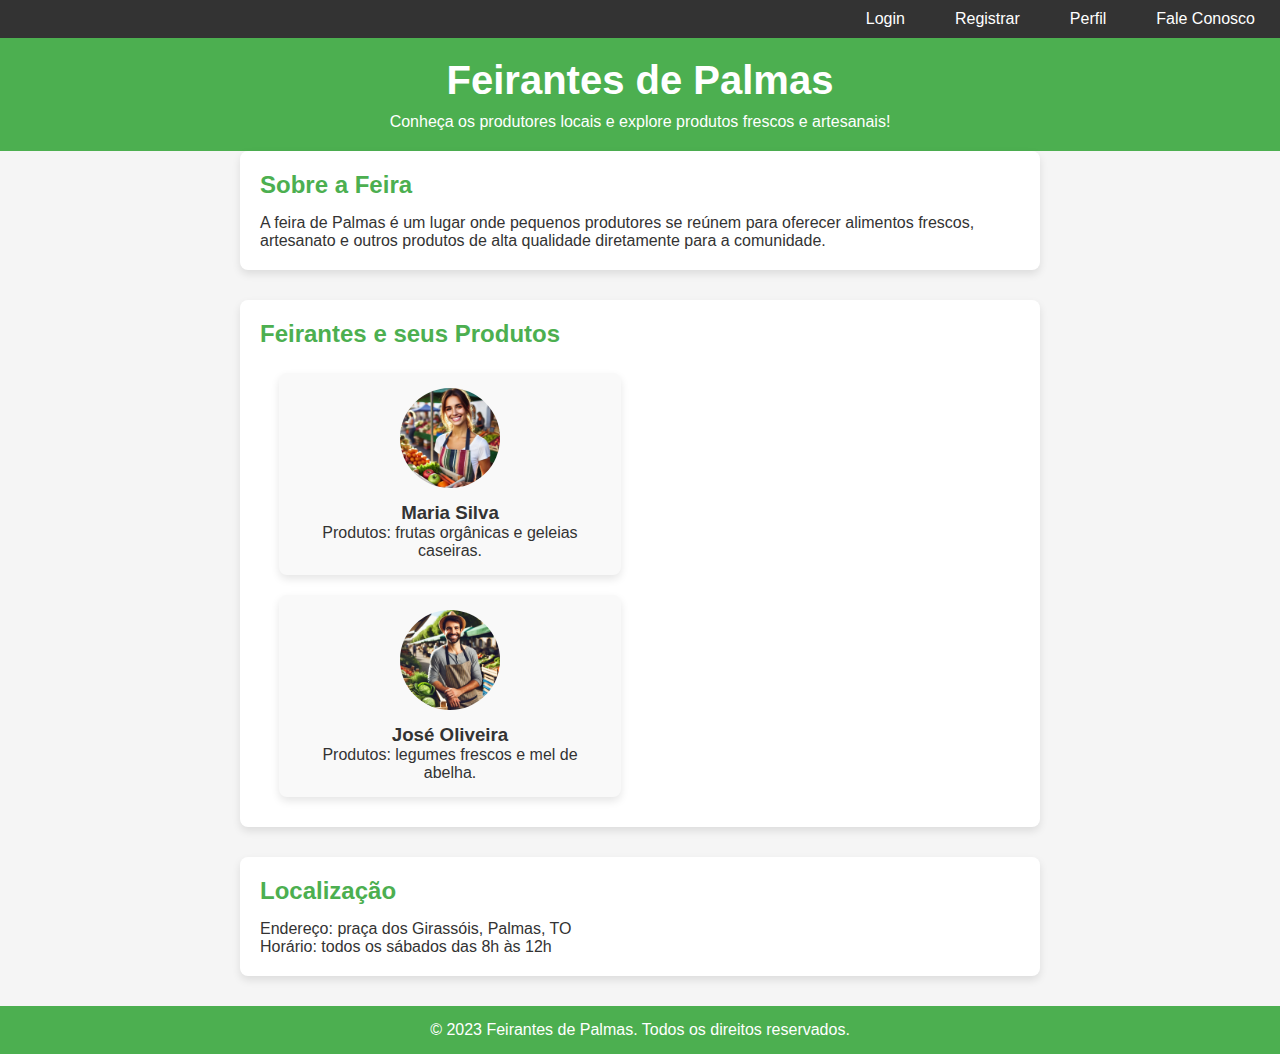
<file: index.html>
<!DOCTYPE html>
<html lang="pt-BR">
<head>
  <meta charset="UTF-8">
  <meta name="viewport" content="width=device-width, initial-scale=1.0">
  <title>Feirantes de Palmas</title>
  <link rel="stylesheet" href="style.css">
</head>
<body>
  <!-- Barra de navegação -->
  <nav class="navbar">
    <ul>
      <li><a href="login.html">Login</a></li>
      <li><a href="registrar.html">Registrar</a></li>
      <li><a href="perfil.html">Perfil</a></li>
      <li><a href="fale_conosco.html">Fale Conosco</a></li> <!-- Novo link "Fale Conosco" -->
    </ul>
  </nav>

  <!-- Cabeçalho da página -->
  <header>
    <h1>Feirantes de Palmas</h1>
    <p>Conheça os produtores locais e explore produtos frescos e artesanais!</p>
  </header>

  <section class="sobre">
    <h2>Sobre a Feira</h2>
    <p>A feira de Palmas é um lugar onde pequenos produtores se reúnem para oferecer alimentos frescos, artesanato e outros produtos de alta qualidade diretamente para a comunidade.</p>
  </section>

  <section class="feirantes">
    <h2>Feirantes e seus Produtos</h2>
    <div class="feirante-card">
      <img src="feirante1.jpg" alt="Feirante Maria">
      <h3>Maria Silva</h3>
      <p>Produtos: frutas orgânicas e geleias caseiras.</p>
    </div>
    <div class="feirante-card">
      <img src="feirante2.jpg" alt="Feirante José">
      <h3>José Oliveira</h3>
      <p>Produtos: legumes frescos e mel de abelha.</p>
    </div>
    <!-- Adicione mais feirantes aqui -->
  </section>

  <section class="localizacao">
    <h2>Localização</h2>
    <p>Endereço: praça dos Girassóis, Palmas, TO</p>
    <p>Horário: todos os sábados das 8h às 12h</p>
  </section>

  <footer>
    <p>&copy; 2023 Feirantes de Palmas. Todos os direitos reservados.</p>
  </footer>
</body>
</html>
</file>
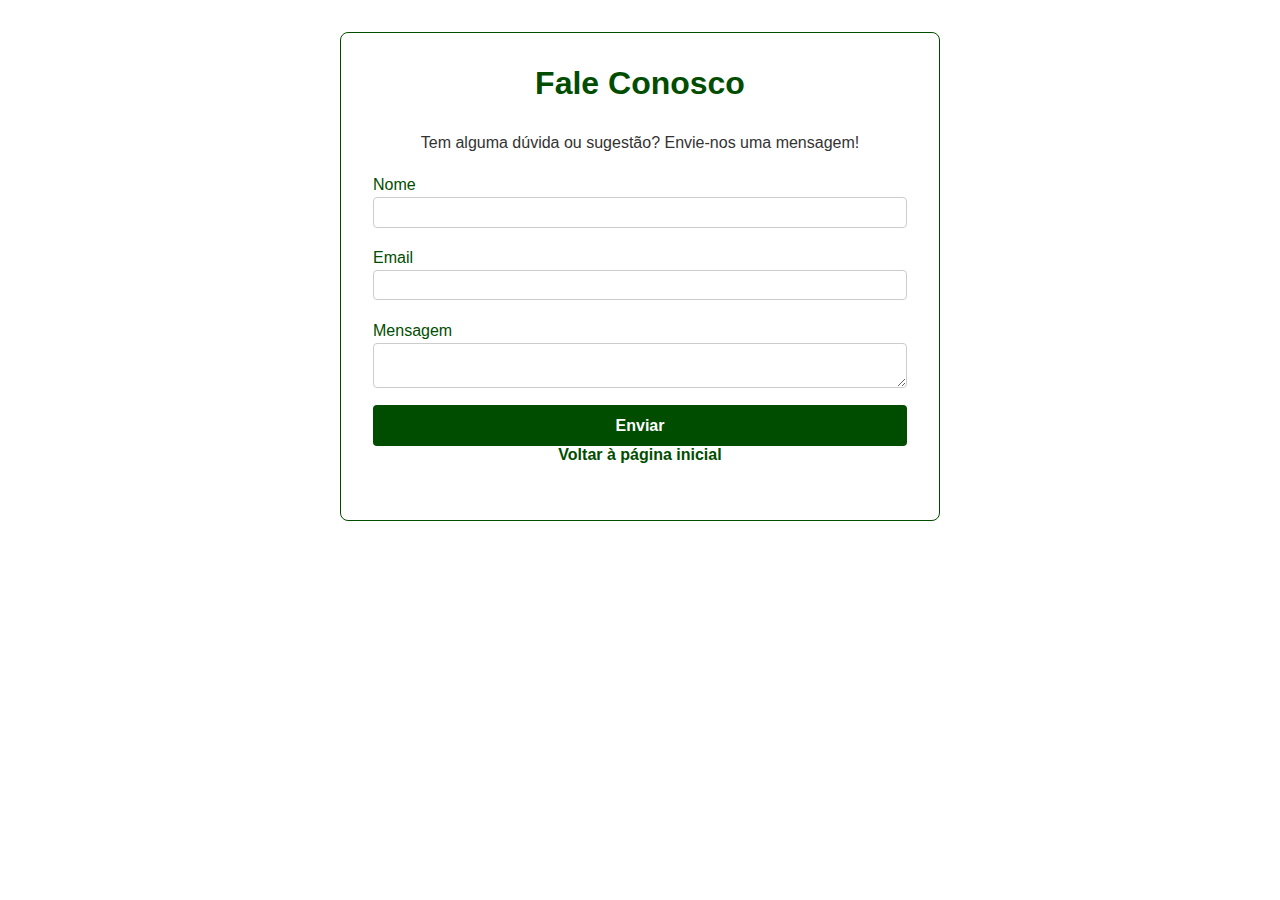
<file: fale_conosco.html>
<!DOCTYPE html>
<html lang="pt-BR">
<head>
  <meta charset="UTF-8">
  <meta name="viewport" content="width=device-width, initial-scale=1.0">
  <title>Fale Conosco - Feirantes de Palmas</title>
  <link rel="stylesheet" href="faleconosco.css">
</head>
<body>
  <div class="contact-container">
    <h1>Fale Conosco</h1>
    <p>Tem alguma dúvida ou sugestão? Envie-nos uma mensagem!</p>
    <form action="mailto:seuemail@exemplo.com" method="POST" enctype="text/plain">
      <label for="name">Nome</label>
      <input type="text" id="name" name="name" required>

      <label for="email">Email</label>
      <input type="email" id="email" name="email" required>

      <label for="message">Mensagem</label>
      <textarea id="message" name="message" required></textarea>

      <button type="submit">Enviar</button>
    </form>
    <p><a href="index.html">Voltar à página inicial</a></p>
  </div>
</body>
</html>
</file>
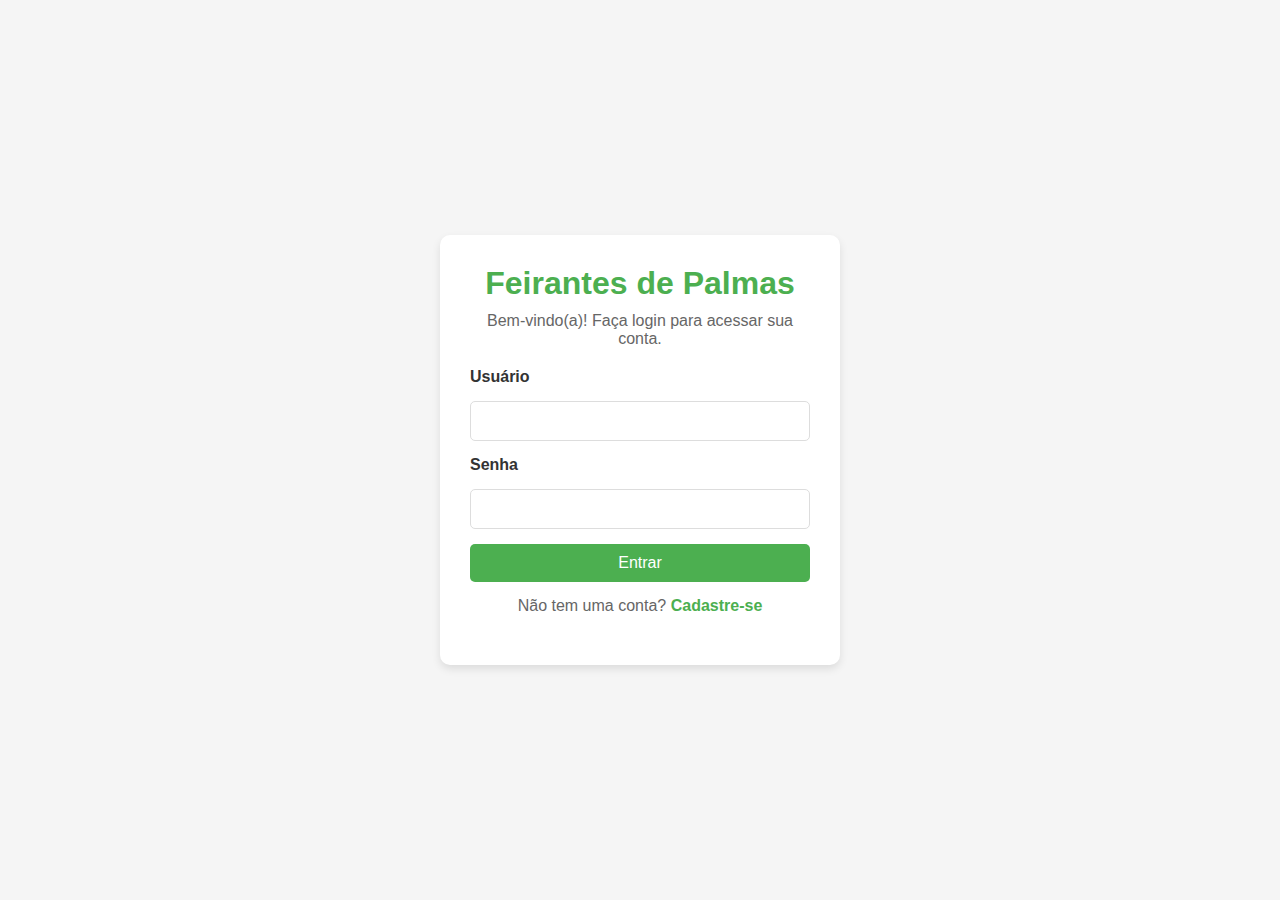
<file: login.html>
<!DOCTYPE html>
<html lang="pt-BR">
<head>
  <meta charset="UTF-8">
  <meta name="viewport" content="width=device-width, initial-scale=1.0">
  <title>Login - Feirantes de Palmas</title>
  <link rel="stylesheet" href="login.css">
</head>
<body>
  <div class="login-container">
    <h1>Feirantes de Palmas</h1>
    <p>Bem-vindo(a)! Faça login para acessar sua conta.</p>
    <form action="/login" method="POST">
      <label for="username">Usuário</label>
      <input type="text" id="username" name="username" required>

      <label for="password">Senha</label>
      <input type="password" id="password" name="password" required>

      <button type="submit">Entrar</button>
    </form>
    <p class="register-link">Não tem uma conta? <a href="registrar.html">Cadastre-se</a></p>
  </div>
</body>
</html>
</file>
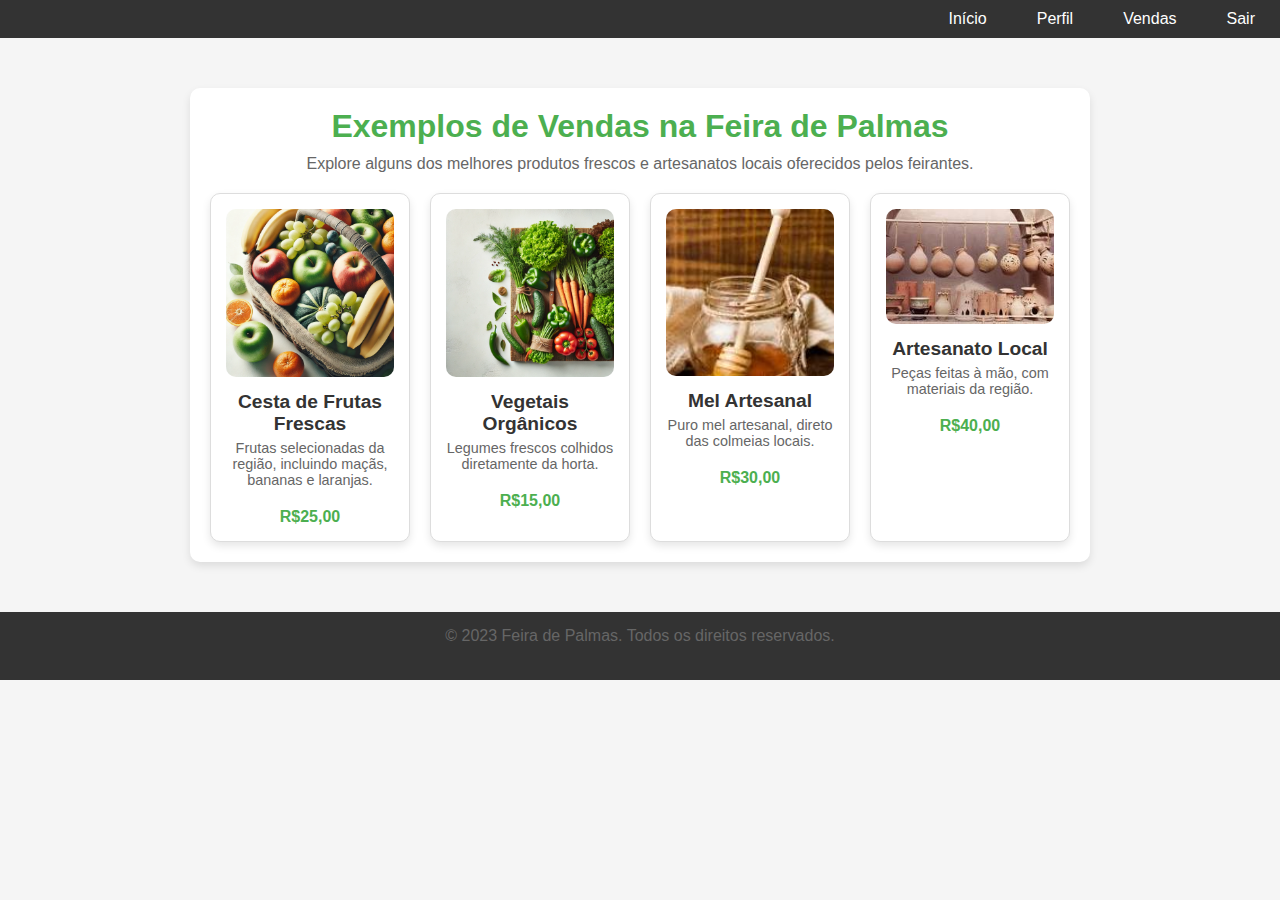
<file: produtos.html>
<!DOCTYPE html>
<html lang="pt-BR">
<head>
  <meta charset="UTF-8">
  <meta name="viewport" content="width=device-width, initial-scale=1.0">
  <title>Exemplos de Vendas - Feira de Palmas</title>
  <link rel="stylesheet" href="vendas.css">
</head>
<body>
  <!-- Barra de navegação -->
  <nav class="navbar">
    <ul>
      <li><a href="index.html">Início</a></li>
      <li><a href="perfil.html">Perfil</a></li>
      <li><a href="vendas.html">Vendas</a></li>
      <li><a href="login.html">Sair</a></li>
    </ul>
  </nav>

  <!-- Seção de vendas -->
  <div class="sales-container">
    <h1>Exemplos de Vendas na Feira de Palmas</h1>
    <p>Explore alguns dos melhores produtos frescos e artesanatos locais oferecidos pelos feirantes.</p>
    
    <!-- Galeria de Produtos -->
    <div class="product-gallery">
      <div class="product-card">
        <img src="frutas.jpg" alt="Cesta de frutas frescas">
        <h2>Cesta de Frutas Frescas</h2>
        <p>Frutas selecionadas da região, incluindo maçãs, bananas e laranjas.</p>
        <span>R$25,00</span>
      </div>
      <div class="product-card">
        <img src="vegetais.jpg" alt="Vegetais frescos">
        <h2>Vegetais Orgânicos</h2>
        <p>Legumes frescos colhidos diretamente da horta.</p>
        <span>R$15,00</span>
      </div>
      <div class="product-card">
        <img src="mel.jpg" alt="Pote de mel artesanal">
        <h2>Mel Artesanal</h2>
        <p>Puro mel artesanal, direto das colmeias locais.</p>
        <span>R$30,00</span>
      </div>
      <div class="product-card">
        <img src="artesanato.jpg" alt="Artesanato local">
        <h2>Artesanato Local</h2>
        <p>Peças feitas à mão, com materiais da região.</p>
        <span>R$40,00</span>
      </div>
    </div>
  </div>

  <footer>
    <p>&copy; 2023 Feira de Palmas. Todos os direitos reservados.</p>
  </footer>
</body>
</html>
</file>
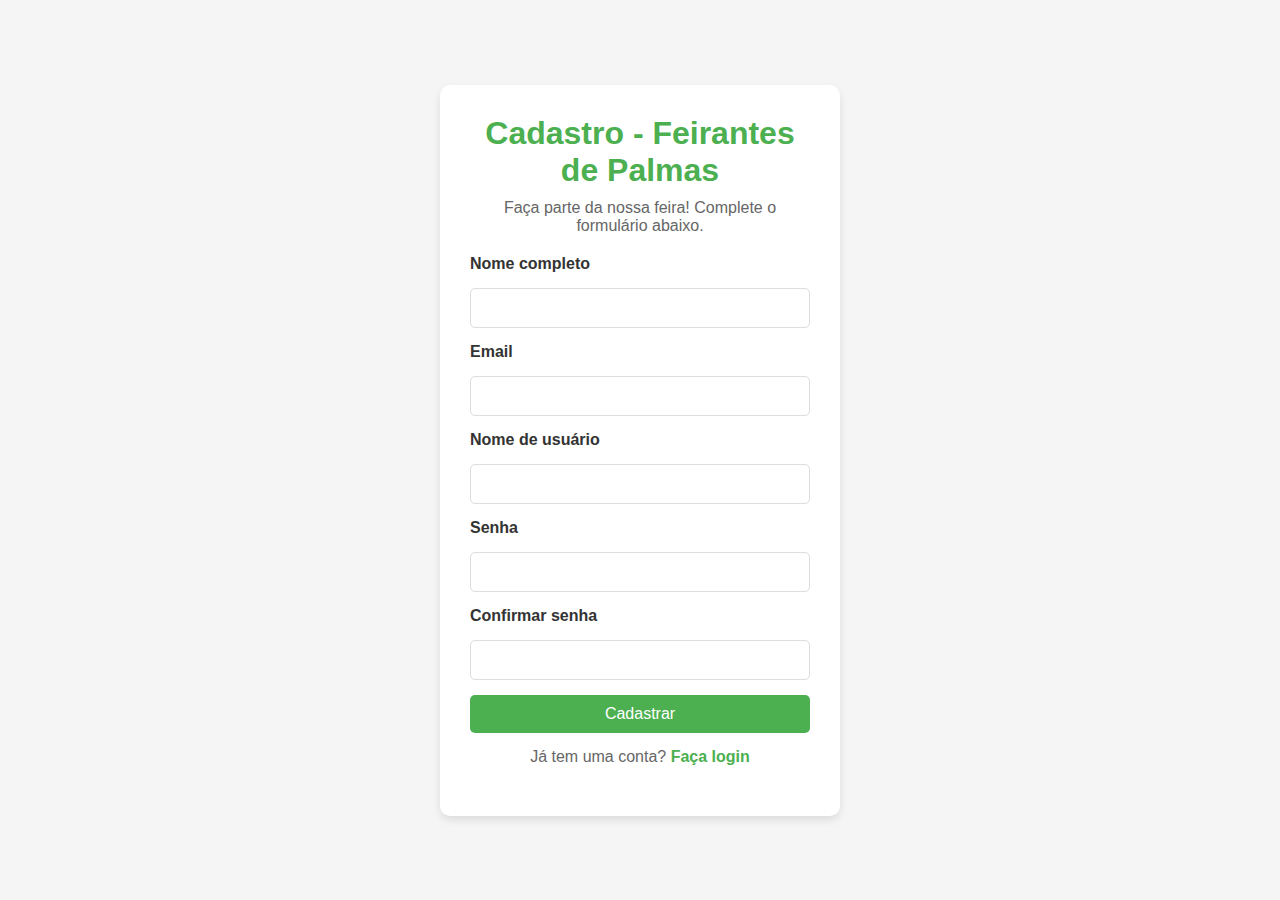
<file: registrar.html>
<!DOCTYPE html>
<html lang="pt-BR">
<head>
  <meta charset="UTF-8">
  <meta name="viewport" content="width=device-width, initial-scale=1.0">
  <title>Cadastro - Feirantes de Palmas</title>
  <link rel="stylesheet" href="registrar.css">
</head>
<body>
  <div class="register-container">
    <h1>Cadastro - Feirantes de Palmas</h1>
    <p>Faça parte da nossa feira! Complete o formulário abaixo.</p>
    <form action="/registrar" method="POST">
      <label for="name">Nome completo</label>
      <input type="text" id="name" name="name" required>

      <label for="email">Email</label>
      <input type="email" id="email" name="email" required>

      <label for="username">Nome de usuário</label>
      <input type="text" id="username" name="username" required>

      <label for="password">Senha</label>
      <input type="password" id="password" name="password" required>

      <label for="confirm-password">Confirmar senha</label>
      <input type="password" id="confirm-password" name="confirm-password" required>

      <button type="submit">Cadastrar</button>
    </form>
    <p class="login-link">Já tem uma conta? <a href="login.html">Faça login</a></p>
  </div>
</body>
</html>
</file>
<file: style.css>
/* Reset básico */
* {
  margin: 0;
  padding: 0;
  box-sizing: border-box;
}

body {
  font-family: Arial, sans-serif;
  background-color: #f5f5f5;
  color: #333;
}

/* Estilo da barra de navegação */
.navbar {
  background-color: #333;
  padding: 10px;
  text-align: right;
}

.navbar ul {
  list-style: none;
  display: flex;
  justify-content: flex-end;
}

.navbar li {
  margin-left: 20px;
}

.navbar a {
  color: white;
  text-decoration: none;
  padding: 10px 15px;
  border-radius: 5px;
  transition: background-color 0.3s;
}

.navbar a:hover {
  background-color: #4CAF50;
}

/* Estilo do cabeçalho */
header {
  background-color: #4CAF50;
  color: white;
  padding: 20px;
  text-align: center;
}

header h1 {
  font-size: 2.5em;
  margin-bottom: 10px;
}

.sobre, .feirantes, .localizacao {
  padding: 20px;
  max-width: 800px;
  margin: auto;
  margin-bottom: 30px;
  background-color: white;
  border-radius: 8px;
  box-shadow: 0 4px 8px rgba(0, 0, 0, 0.1);
}

h2 {
  color: #4CAF50;
  margin-bottom: 15px;
}

.feirante-card {
  display: inline-block;
  width: 45%;
  margin: 10px 2.5%;
  padding: 15px;
  text-align: center;
  background-color: #f9f9f9;
  border-radius: 8px;
  box-shadow: 0 4px 8px rgba(0, 0, 0, 0.1);
}

.feirante-card img {
  width: 100px;
  height: 100px;
  border-radius: 50%;
  margin-bottom: 10px;
}

footer {
  text-align: center;
  padding: 15px;
  background-color: #4CAF50;
  color: white;
  position: relative;
  bottom: 0;
  width: 100%;
}
</file>
<file: faleconosco.css>
/* Reset básico */
* {
    margin: 0;
    padding: 0;
    box-sizing: border-box;
    font-family: Arial, sans-serif;
  }
  
  /* Estilo da barra de navegação */
  .navbar {
    background-color: #004d00; /* Verde escuro */
    padding: 1em;
    text-align: center;
  }
  
  .navbar ul {
    list-style-type: none;
  }
  
  .navbar li {
    display: inline;
    margin: 0 15px;
  }
  
  .navbar a {
    color: white;
    text-decoration: none;
    font-weight: bold;
  }
  
  .navbar a:hover {
    color: #00cc00; /* Verde claro */
  }
  
  /* Cabeçalho principal */
  header {
    text-align: center;
    background-color: #004d00;
    color: white;
    padding: 2em;
  }
  
  header h1 {
    font-size: 2.5em;
    margin-bottom: 0.5em;
  }
  
  header p {
    font-size: 1.2em;
  }
  
  /* Seções da página */
  section {
    padding: 2em;
    margin: 1em 0;
    color: #333;
  }
  
  section h2 {
    color: #004d00;
    margin-bottom: 1em;
  }
  
  /* Estilo para os cartões de feirantes */
  .feirante-card {
    display: inline-block;
    width: 200px;
    margin: 1em;
    padding: 1em;
    border: 1px solid #004d00;
    border-radius: 5px;
    text-align: center;
  }
  
  .feirante-card img {
    width: 100%;
    border-radius: 5px;
  }
  
  .feirante-card h3 {
    color: #004d00;
    margin: 0.5em 0;
  }
  
  /* Seção de localização */
  .localizacao {
    background-color: #f2f2f2;
    padding: 2em;
    text-align: center;
  }
  
  /* Rodapé */
  footer {
    text-align: center;
    background-color: #004d00;
    color: white;
    padding: 1em;
    font-size: 0.9em;
  }
  
  /* Estilo da página de contato */
  .contact-container {
    width: 90%;
    max-width: 600px;
    margin: 2em auto;
    padding: 2em;
    background-color: white;
    border: 1px solid #004d00;
    border-radius: 8px;
  }
  
  .contact-container h1 {
    color: #004d00;
    text-align: center;
    margin-bottom: 1em;
  }
  
  .contact-container p {
    text-align: center;
    margin-bottom: 1.5em;
    color: #333;
  }
  
  /* Estilo do formulário */
  form label {
    display: block;
    margin: 0.5em 0 0.2em;
    color: #004d00;
  }
  
  form input,
  form textarea {
    width: 100%;
    padding: 0.5em;
    margin-bottom: 1em;
    border: 1px solid #cccccc;
    border-radius: 4px;
  }
  
  form button {
    width: 100%;
    padding: 0.7em;
    background-color: #004d00;
    color: white;
    font-size: 1em;
    border: none;
    border-radius: 4px;
    cursor: pointer;
    font-weight: bold;
  }
  
  form button:hover {
    background-color: #00cc00;
  }
  
  /* Link de retorno */
  .contact-container a {
    color: #004d00;
    text-decoration: none;
    font-weight: bold;
  }
  
  .contact-container a:hover {
    text-decoration: underline;
  }
</file>
<file: login.css>
/* Reset básico */
* {
    margin: 0;
    padding: 0;
    box-sizing: border-box;
  }
  
  body {
    font-family: Arial, sans-serif;
    background-color: #f5f5f5;
    display: flex;
    align-items: center;
    justify-content: center;
    height: 100vh;
    color: #333;
  }
  
  /* Container de login */
  .login-container {
    background-color: white;
    padding: 30px;
    border-radius: 10px;
    box-shadow: 0 4px 8px rgba(0, 0, 0, 0.1);
    text-align: center;
    max-width: 400px;
    width: 100%;
  }
  
  h1 {
    color: #4CAF50;
    font-size: 2em;
    margin-bottom: 10px;
  }
  
  p {
    color: #666;
    margin-bottom: 20px;
  }
  
  form {
    display: flex;
    flex-direction: column;
    gap: 15px;
  }
  
  label {
    color: #333;
    font-weight: bold;
    text-align: left;
  }
  
  input[type="text"],
  input[type="password"] {
    padding: 10px;
    border-radius: 5px;
    border: 1px solid #ddd;
    font-size: 1em;
    width: 100%;
  }
  
  button {
    background-color: #4CAF50;
    color: white;
    padding: 10px;
    border: none;
    border-radius: 5px;
    font-size: 1em;
    cursor: pointer;
    transition: background-color 0.3s;
  }
  
  button:hover {
    background-color: #388E3C;
  }
  
  .register-link {
    margin-top: 15px;
  }
  
  .register-link a {
    color: #4CAF50;
    text-decoration: none;
    font-weight: bold;
  }
  
  .register-link a:hover {
    text-decoration: underline;
  }
</file>
<file: vendas.css>
/* Reset básico */
* {
    margin: 0;
    padding: 0;
    box-sizing: border-box;
  }
  
  body {
    font-family: Arial, sans-serif;
    background-color: #f5f5f5;
    color: #333;
  }
  
  /* Barra de navegação */
  .navbar {
    background-color: #333;
    padding: 10px;
    text-align: right;
  }
  
  .navbar ul {
    list-style: none;
    display: flex;
    justify-content: flex-end;
  }
  
  .navbar li {
    margin-left: 20px;
  }
  
  .navbar a {
    color: white;
    text-decoration: none;
    padding: 10px 15px;
    border-radius: 5px;
    transition: background-color 0.3s;
  }
  
  .navbar a:hover {
    background-color: #4CAF50;
  }
  
  /* Container de vendas */
  .sales-container {
    max-width: 900px;
    margin: 50px auto;
    padding: 20px;
    background-color: white;
    border-radius: 10px;
    box-shadow: 0 4px 8px rgba(0, 0, 0, 0.1);
    text-align: center;
  }
  
  h1 {
    color: #4CAF50;
    font-size: 2em;
    margin-bottom: 10px;
  }
  
  p {
    color: #666;
    margin-bottom: 20px;
  }
  
  /* Galeria de produtos */
  .product-gallery {
    display: flex;
    flex-wrap: wrap;
    gap: 20px;
    justify-content: center;
  }
  
  .product-card {
    background-color: #fff;
    border: 1px solid #ddd;
    border-radius: 10px;
    padding: 15px;
    width: 200px;
    text-align: center;
    box-shadow: 0 4px 8px rgba(0, 0, 0, 0.1);
  }
  
  .product-card img {
    width: 100%;
    border-radius: 10px;
  }
  
  .product-card h2 {
    color: #333;
    font-size: 1.2em;
    margin-top: 10px;
  }
  
  .product-card p {
    color: #666;
    font-size: 0.9em;
    margin-top: 5px;
  }
  
  .product-card span {
    display: block;
    color: #4CAF50;
    font-weight: bold;
    font-size: 1em;
    margin-top: 10px;
  }
  
  /* Rodapé */
  footer {
    text-align: center;
    padding: 15px;
    background-color: #333;
    color: white;
    position: relative;
    bottom: 0;
    width: 100%;
  }
</file>
<file: registrar.css>
/* Reset básico */
* {
    margin: 0;
    padding: 0;
    box-sizing: border-box;
  }
  
  body {
    font-family: Arial, sans-serif;
    background-color: #f5f5f5;
    display: flex;
    align-items: center;
    justify-content: center;
    height: 100vh;
    color: #333;
  }
  
  /* Container de cadastro */
  .register-container {
    background-color: white;
    padding: 30px;
    border-radius: 10px;
    box-shadow: 0 4px 8px rgba(0, 0, 0, 0.1);
    text-align: center;
    max-width: 400px;
    width: 100%;
  }
  
  h1 {
    color: #4CAF50;
    font-size: 2em;
    margin-bottom: 10px;
  }
  
  p {
    color: #666;
    margin-bottom: 20px;
  }
  
  form {
    display: flex;
    flex-direction: column;
    gap: 15px;
  }
  
  label {
    color: #333;
    font-weight: bold;
    text-align: left;
  }
  
  input[type="text"],
  input[type="email"],
  input[type="password"] {
    padding: 10px;
    border-radius: 5px;
    border: 1px solid #ddd;
    font-size: 1em;
    width: 100%;
  }
  
  button {
    background-color: #4CAF50;
    color: white;
    padding: 10px;
    border: none;
    border-radius: 5px;
    font-size: 1em;
    cursor: pointer;
    transition: background-color 0.3s;
  }
  
  button:hover {
    background-color: #388E3C;
  }
  
  .login-link {
    margin-top: 15px;
  }
  
  .login-link a {
    color: #4CAF50;
    text-decoration: none;
    font-weight: bold;
  }
  
  .login-link a:hover {
    text-decoration: underline;
  }
</file>
